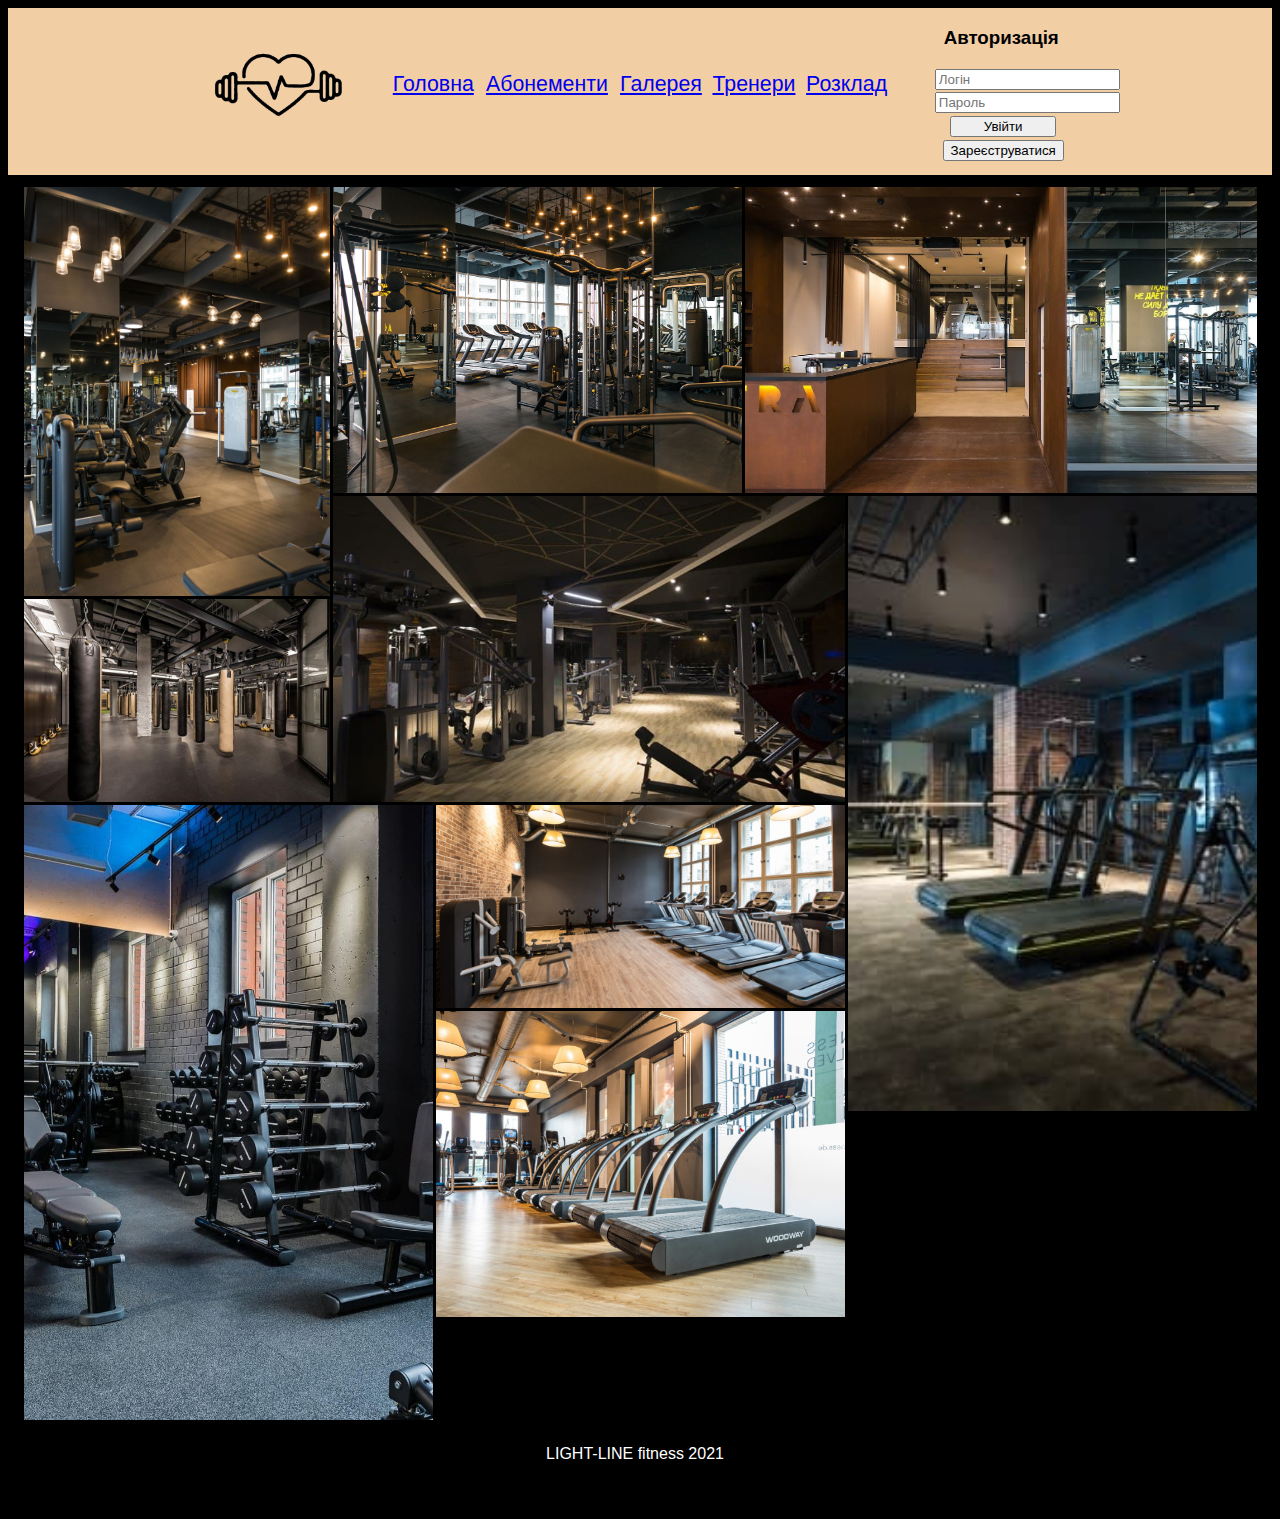
<file: gallery.html>
<!DOCTYPE html>
<html lang="en">
<head>
    <meta charset="UTF-8">
    <link rel="stylesheet" href="style.css">
    <title>LIGHT-LINE fitness</title>

    <script type='text/javascript' src='unitegallery/js/jquery-11.0.min.js'></script>
    <script type='text/javascript' src='unitegallery/js/unitegallery.min.js'></script>
    <link rel='stylesheet' href='unitegallery/css/unite-gallery.css' type='text/css' />
    <script type='text/javascript' src='unitegallery/themes/tiles/ug-theme-tiles.js'></script>

</head>
<body>
<div id="header">
    <img src="images/logo.png" class="logo">
    <table class="nav-table">
        <tr>
            <td><a href="index.html">Головна</a></td>
            <td><a href="subscriptions.html">Абонементи</a></td>
            <td><a href="gallery.html">Галерея</a></td>
            <td><a href="trainees.html">Тренери</a></td>
            <td><a href="JavaScript: alert('Дана сторінка знаходиться у стані розробки')">Розклад</a></td>
        </tr>
    </table>
    <form id="auth-form">
        <h3>Авторизація</h3>
        <input type="text" name="login" placeholder="Логін">
        <input type="password" name="password" placeholder="Пароль"><br>
        <input type="submit" value="Увійти" onclick="alert('Наразі функцію авторизації вимкнено')">
        <input type="submit" value="Зареєструватися" onclick="alert('Наразі функцію авторизації вимкнено')">
    </form>
</div>
<div id="gallery" style="display:none; margin: 1%;">
    <img alt="" src="images/gallery/img1.jpg"
         data-image="images/gallery/img1.jpg">
    <img alt="" src="images/gallery/img2.jpg"
         data-image="images/gallery/img2.jpg">
    <img alt="" src="images/gallery/img3.jpg"
         data-image="images/gallery/img3.jpg">
    <img alt="" src="images/gallery/img4.jpg"
         data-image="images/gallery/img4.jpg">
    <img alt="" src="images/gallery/img6.jpg"
         data-image="images/gallery/img6.jpg">
    <img alt="" src="images/gallery/img5.jpg"
         data-image="images/gallery/img5.jpg">
    <img alt="" src="images/gallery/img7.jpg"
         data-image="images/gallery/img7.jpg">
    <img alt="" src="images/gallery/img8.jpg"
         data-image="images/gallery/img8.jpg">
    <img alt="" src="images/gallery/img9.jpg"
         data-image="images/gallery/img9.jpg">
</div>

<script type="text/javascript">
    jQuery(document).ready(function(){
        jQuery("#gallery").unitegallery({
            tiles_type:"nested",
            tiles_nested_optimal_tile_width: 500
        });
    });
</script>

<div id="footer">
    LIGHT-LINE fitness 2021<br>
    <ul class="social-links">
        <li><a class="icon-twitter" href="https://twitter.com" title="..." target="_blank" rel="noopener"></a></li>
        <li><a class="icon-facebook" href="https://facebook.com" title="..." target="_blank" rel="noopener"></a></li>
        <li><a class="icon-instagram" href="https://instagram.com" title="..." target="_blank" rel="noopener"></a></li>
        <li><a class="icon-pinterest" href="https://pinterest.com" title="" target="_blank" rel="noopener"></a></li>
    </ul>
</div>
</body>
</html>
</file>
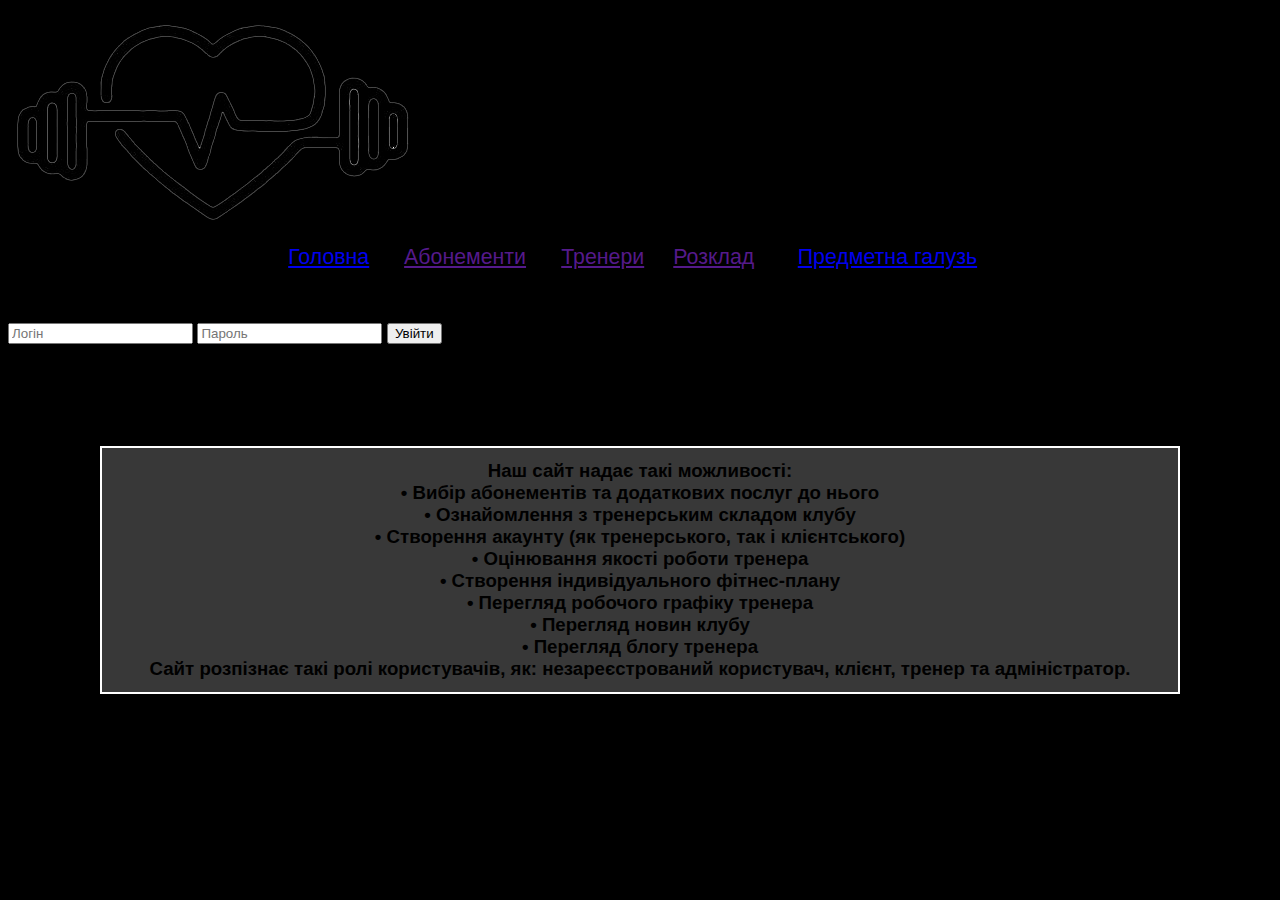
<file: subject_area.html>
<!DOCTYPE html>
<html>
	<head>
		<meta http-equiv="Content-Type" content="text/html; charset=utf-8">
		<title>LIGHT-LINE fitness</title>
		<link rel="stylesheet" href="style.css" type="text/css" />
	</head>
	<body>
		<header>
			<img src="images/logo.png" class="logo">
			<nav class="nav">
				<table class="nav-table">
					<tr>
						<td><a href="index.html">Головна</a></td>
						<td><a href="">Абонементи</a></td>
						<td><a href="">Тренери</a></td>
						<td><a href="">Розклад</a></td>
						<td><a href="subject_area.html">Предметна галузь</a></td>
					</tr>
				</table>
		 	</nav>
			<form method="post" class="auth-form">
				<div class="auth">
					<p>Авторизація</p>
					<input type="text" name="login" placeholder="Логін">
					<input type="password" name="password" placeholder="Пароль">
					<input type="submit" value="Увійти">
				</div>
			</form>
	 	</header>
		<main>
			<h1 class="main-text">LIGHT-LINE fitness</h1>
			<h3 class="schedule-text">Сайт фітнес-клубу.<br>
			<table class="schedule">
				<tr>
					<td>Наш сайт надає такі можливості:<br>
					•	Вибір абонементів та додаткових послуг до нього<br>
					•	Ознайомлення з тренерським складом клубу<br>
					•	Створення акаунту (як тренерського, так і клієнтського)<br>
					•	Оцінювання якості роботи тренера<br>
					•	Створення індивідуального фітнес-плану<br>
					•	Перегляд робочого графіку тренера<br>
					•	Перегляд новин клубу<br>
					•	Перегляд блогу тренера<br>
					Сайт розпізнає такі ролі користувачів, як: незареєстрований користувач, клієнт, тренер та адміністратор.
					</td>
				</tr>
			</table>
			</h3>
		</main>
	 	<footer>
	 		LIGHT-LINE fitness <span>&#169</span> 2021
	 	</footer>
	</body>
</html>
</file>
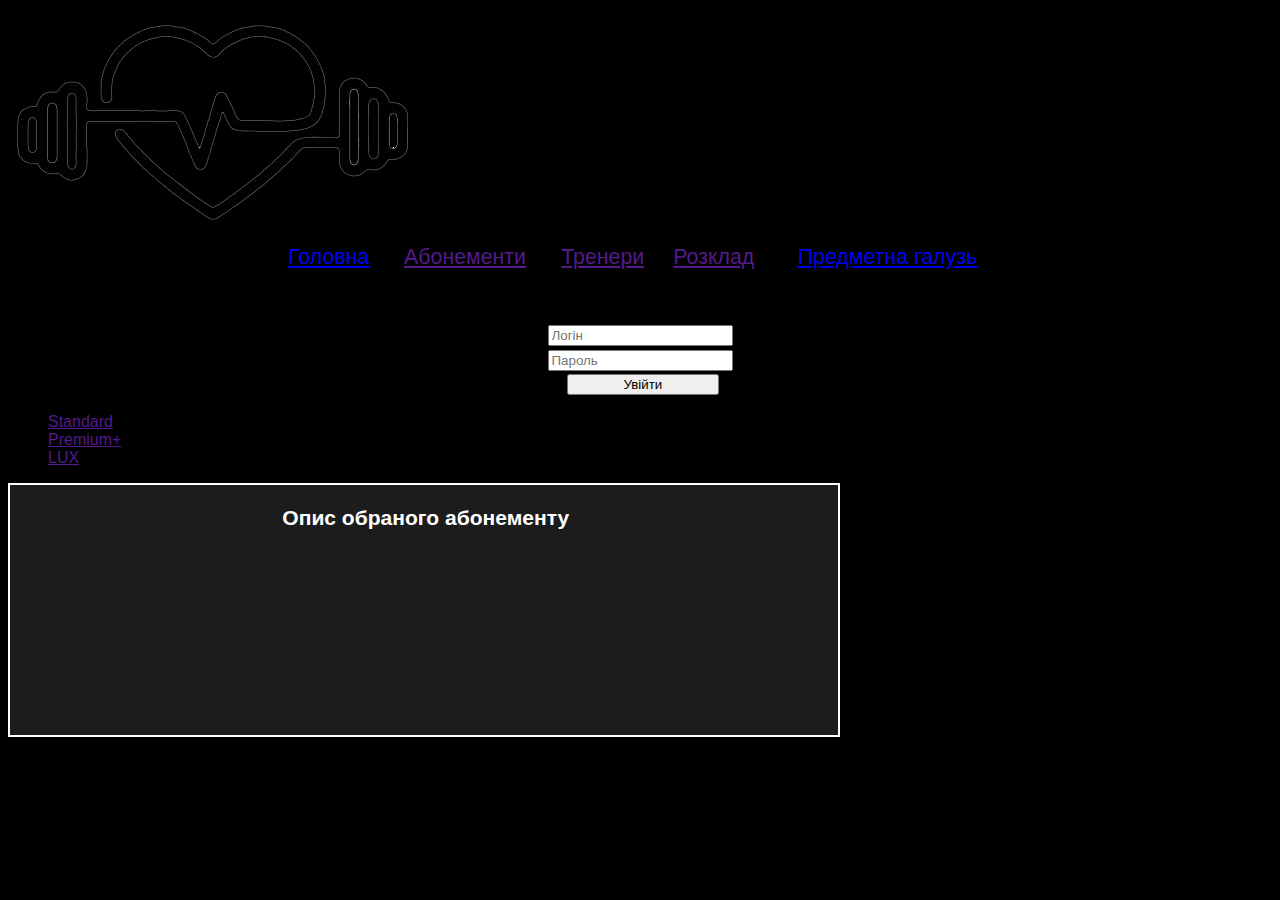
<file: subscriptions.html>
<!DOCTYPE html>
<html>
	<head>
		<meta http-equiv="Content-Type" content="text/html; charset=utf-8">
		<title>LIGHT-LINE fitness</title>
		<link rel="stylesheet" href="style.css" type="text/css" />
	</head>
	<body>
		<header>
			<img src="images/logo.png" class="logo">
			<nav class="nav">
				<table class="nav-table">
					<tr>
						<td><a href="index.html">Головна</a></td>
						<td><a href="">Абонементи</a></td>
						<td><a href="">Тренери</a></td>
						<td><a href="">Розклад</a></td>
						<td><a href="subject_area.html">Предметна галузь</a></td>
					</tr>
				</table>
		 	</nav>
			<form method="post" id="auth-form">
				<div class="auth">
					<p>Авторизація</p>
					<input type="text" name="login" placeholder="Логін">
					<input type="password" name="password" placeholder="Пароль">
					<input type="submit" value="Увійти">
				</div>
			</form>
	 	</header>
		<main>
			<div class="subs-list">
				<ul>
					<li><a href="">Standard</a></li>
					<li><a href="">Premium+</a></li>
					<li><a href="">LUX</a></li>
				</ul>
			</div>
			<div class="subs-description">
				<h3>Опис обраного абонементу</h3>
			</div>
		</main>
	 	<footer>
			<p>LIGHT-LINE fitness 2021</p>
	 	</footer>
	</body>
</html>
</file>
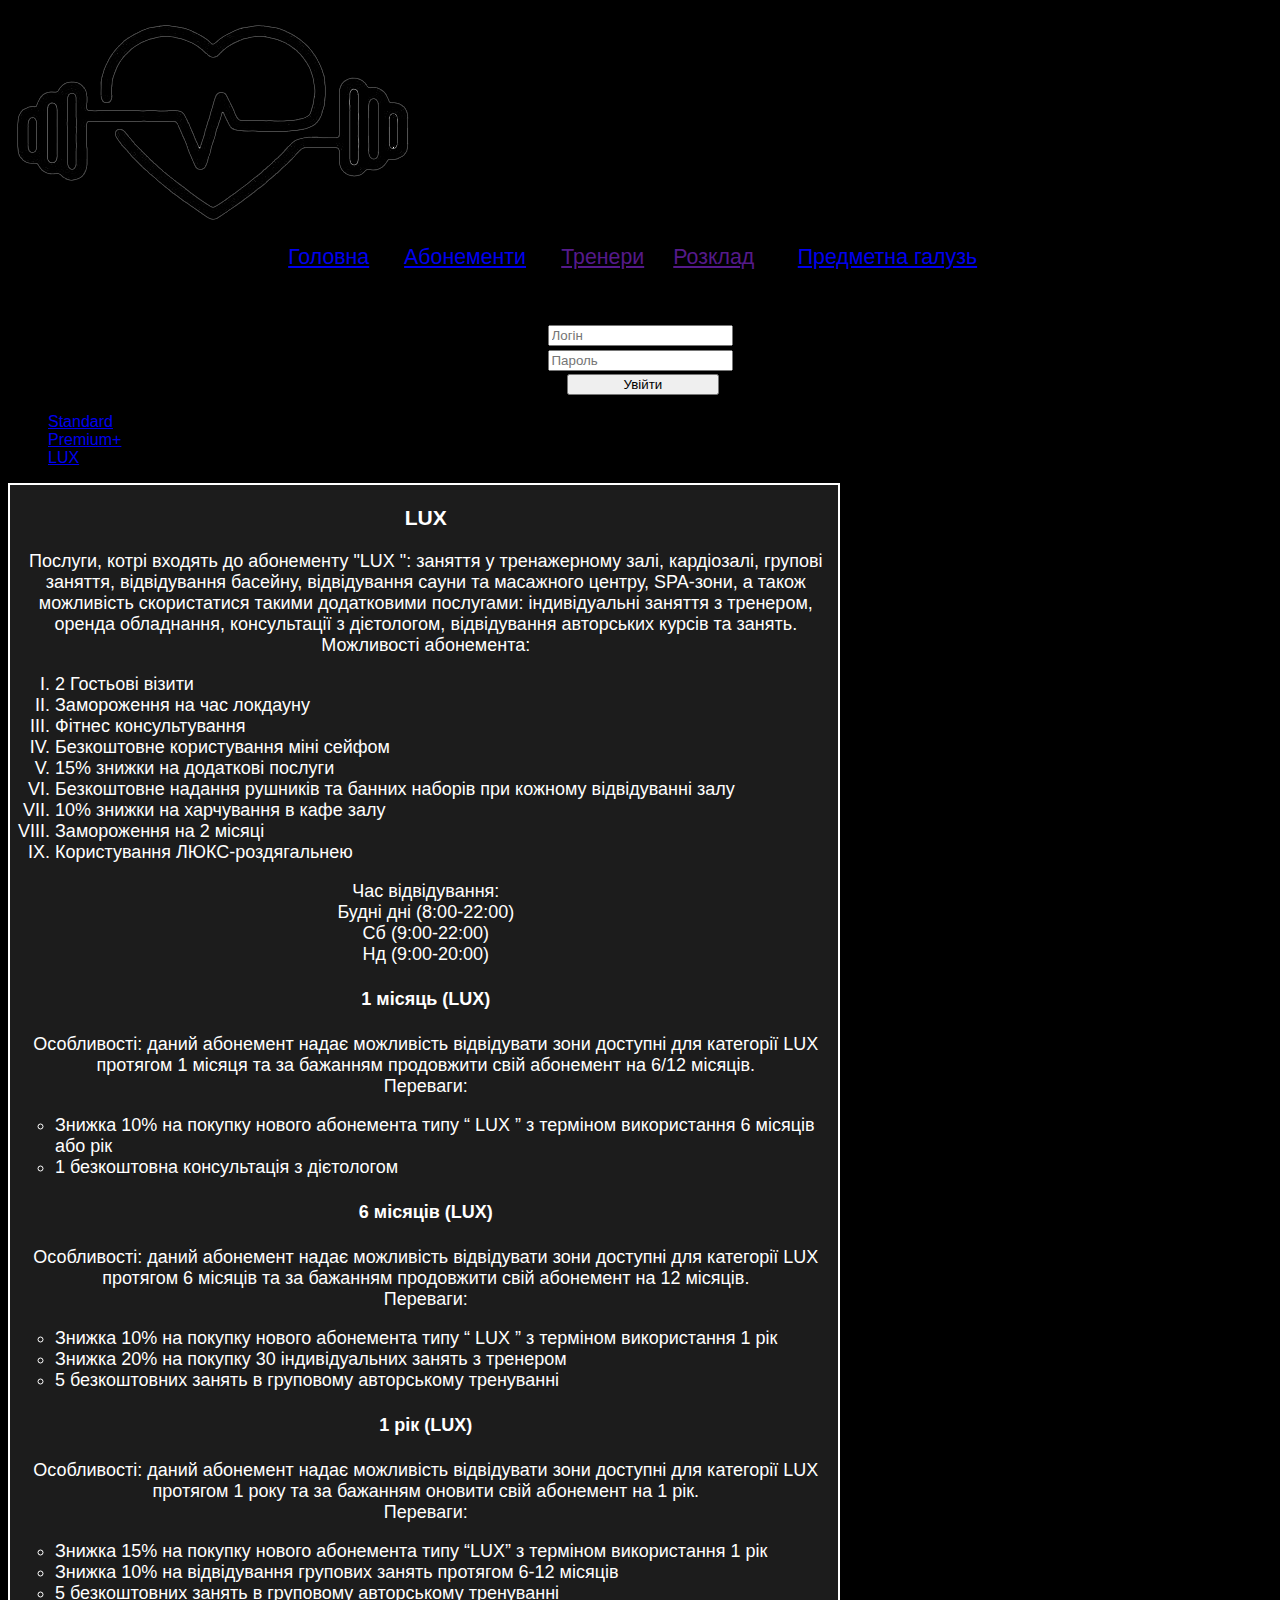
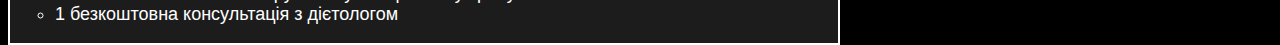
<file: subscriptions_lux.html>
<!DOCTYPE html>
<html>
<head>
    <meta http-equiv="Content-Type" content="text/html; charset=utf-8">
    <title>LIGHT-LINE fitness</title>
    <link rel="stylesheet" href="style.css" type="text/css" />
</head>
<body>
<header>
    <img src="images/logo.png" class="logo">
    <nav class="nav">
        <table class="nav-table">
            <tr>
                <td><a href="index.html">Головна</a></td>
                <td><a href="subscriptions.html">Абонементи</a></td>
                <td><a href="">Тренери</a></td>
                <td><a href="">Розклад</a></td>
                <td><a href="subject_area.html">Предметна галузь</a></td>
            </tr>
        </table>
    </nav>
    <form method="post" id="auth-form">
        <div class="auth">
            <p>Авторизація</p>
            <input type="text" name="login" placeholder="Логін">
            <input type="password" name="password" placeholder="Пароль">
            <input type="submit" value="Увійти">
        </div>
    </form>
</header>
<main>
    <div class="subs-list">
        <ul>
            <li><a href="subscriptions_standard.html">Standard</a></li>
            <li><a href="subscriptions_premium.html">Premium+</a></li>
            <li><a href="subscriptions_lux.html">LUX</a></li>
        </ul>
    </div>
    <div class="subs-description">
        <h3>LUX</h3>
        Послуги, котрі входять до абонементу "LUX ": заняття у тренажерному залі, кардіозалі, групові заняття, відвідування басейну, відвідування сауни та масажного центру, SPA-зони, а також можливість скористатися такими додатковими послугами: індивідуальні заняття з тренером, оренда обладнання, консультації з дієтологом, відвідування авторських курсів та занять.
        Можливості абонемента:<br>
        <ol>
            <li>2 Гостьові візити</li>
            <li>Замороження на час локдауну</li>
            <li>Фітнес консультування</li>
            <li>Безкоштовне користування міні сейфом</li>
            <li>15% знижки на додаткові послуги</li>
            <li>Безкоштовне надання рушників та банних наборів при кожному відвідуванні залу</li>
            <li>10% знижки на харчування в кафе залу</li>
            <li>Замороження на 2 місяці</li>
            <li>Користування ЛЮКС-роздягальнею</li>
        </ol>
        Час відвідування:<br>
        Будні дні (8:00-22:00)<br>
        Сб (9:00-22:00)<br>
        Нд (9:00-20:00)<br>
        <h4>1 місяць (LUX)</h4>
        Особливості: даний абонемент  надає можливість відвідувати зони доступні для категорії LUX протягом 1 місяця та за бажанням продовжити свій абонемент на  6/12 місяців.        <br>Переваги:
        <ul>
            <li>Знижка 10% на покупку нового абонемента типу “ LUX ” з терміном використання 6 місяців або рік</li>
            <li>1 безкоштовна консультація з дієтологом</li>
        </ul>
        <h4>6 місяців (LUX)</h4>
        Особливості: даний абонемент  надає можливість відвідувати зони доступні для категорії LUX протягом 6 місяців та за бажанням продовжити свій абонемент на  12 місяців.
        <br>Переваги:
        <ul>
            <li>Знижка 10% на покупку нового абонемента типу “ LUX ” з терміном використання  1 рік</li>
            <li>Знижка 20% на покупку  30  індивідуальних занять з тренером</li>
            <li>5 безкоштовних занять в груповому авторському тренуванні</li>
        </ul>
        <h4>1 рік (LUX)</h4>
        Особливості: даний абонемент  надає можливість відвідувати зони доступні для категорії LUX протягом 1 року та за бажанням оновити свій абонемент на 1 рік.
        <br>Переваги:
        <ul>
            <li>Знижка 15% на покупку нового абонемента типу “LUX” з терміном використання  1 рік</li>
            <li>Знижка 10% на відвідування групових занять протягом 6-12 місяців</li>
            <li>5 безкоштовних занять в груповому авторському тренуванні</li>
            <li>1 безкоштовна консультація з дієтологом</li>
        </ul>
    </div>
</main>
<footer>
    <p>LIGHT-LINE fitness 2021</p>
</footer>
</body>
</html>
</file>
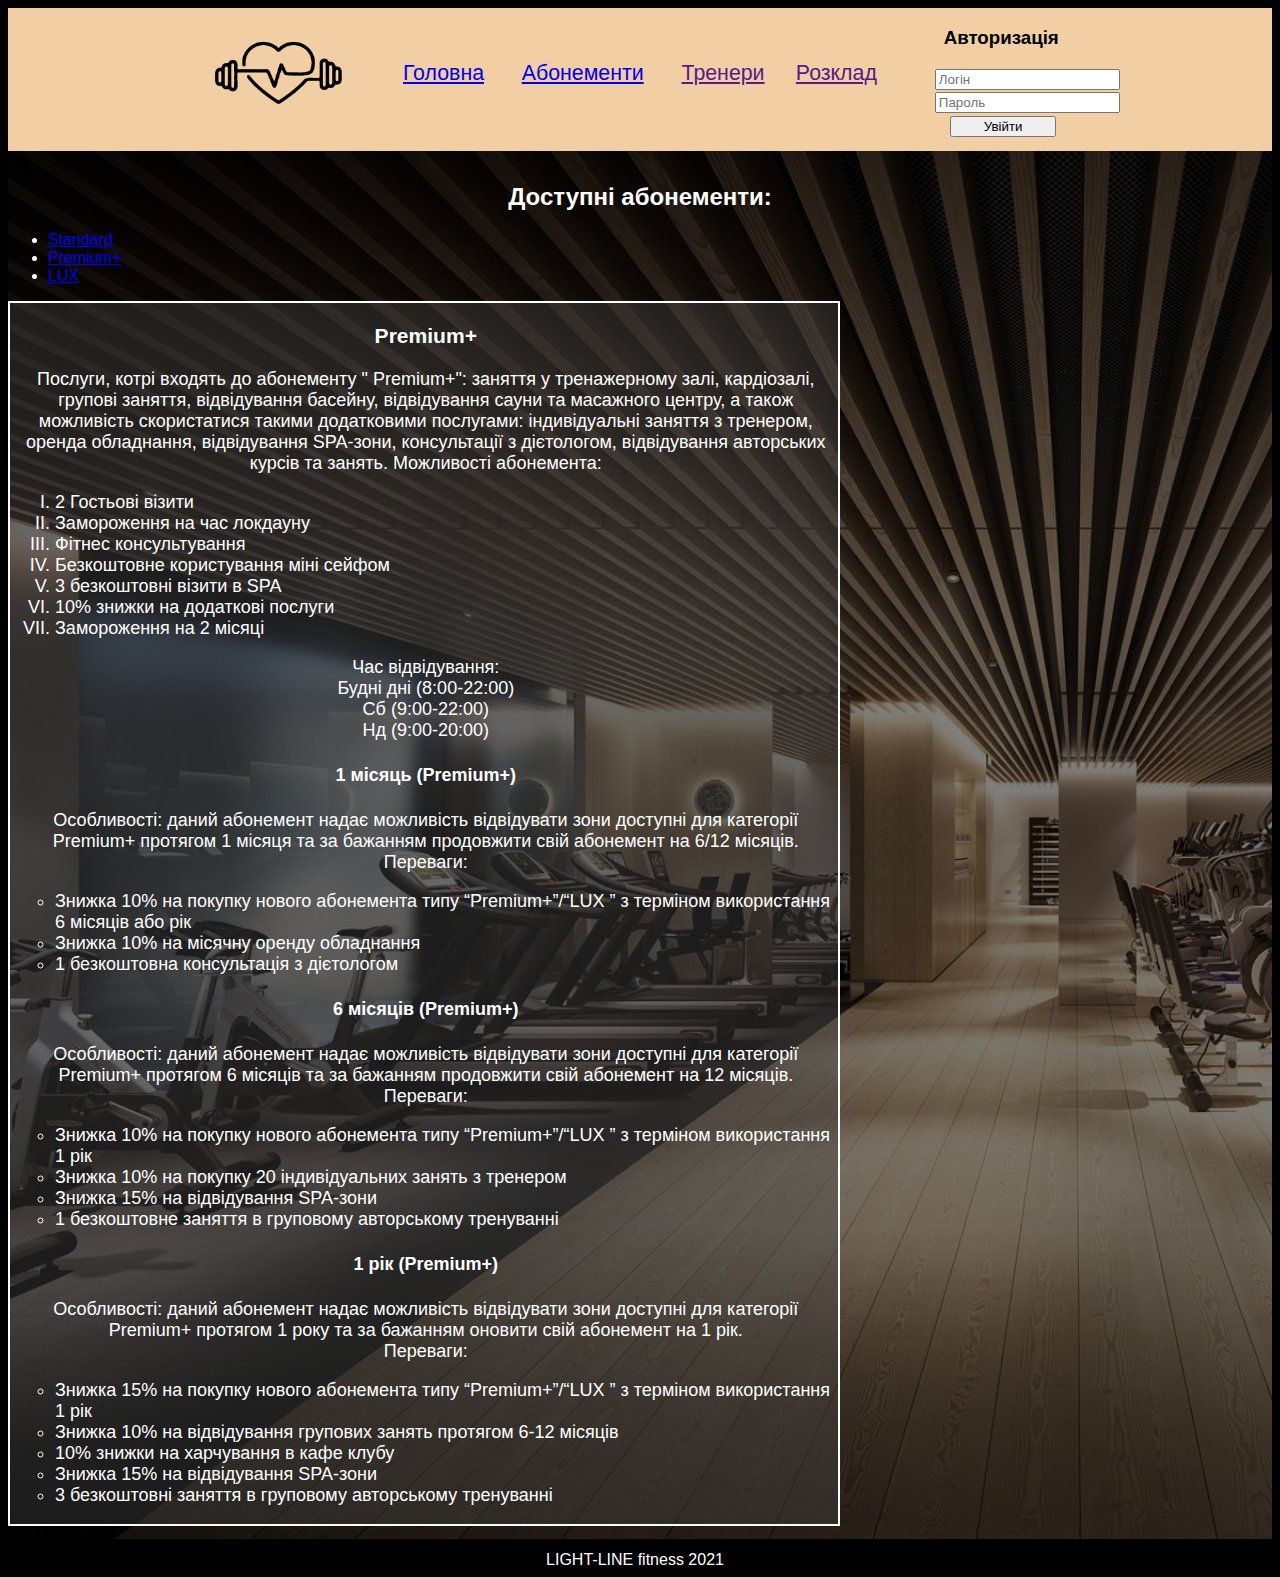
<file: subscriptions_premium.html>
<!DOCTYPE html>
<html lang="en">
<head>
    <meta charset="UTF-8">
    <link rel="stylesheet" href="style.css">
    <title>LIGHT-LINE fitness</title>
</head>
<body>
<div id="header">
    <img src="images/logo.png" class="logo">
    <table class="nav-table">
        <tr>
            <td><a href="index.html">Головна</a></td>
            <td><a href="subscriptions.html">Абонементи</a></td>
            <td><a href="">Тренери</a></td>
            <td><a href="">Розклад</a></td>
        </tr>
    </table>
    <form id="auth-form">
        <h3>Авторизація</h3>
        <input type="text" name="login" placeholder="Логін">
        <input type="password" name="password" placeholder="Пароль"><br>
        <input type="submit" value="Увійти">
    </form>
</div>
<div id="content">
    <div class="subs-list">
        <h2>Доступні абонементи:</h2>
        <ul>
            <li><a href="subscriptions_standard.html">Standard</a></li>
            <li><a href="subscriptions_premium.html">Premium+</a></li>
            <li><a href="subscriptions_lux.html">LUX</a></li>
        </ul>
    </div>
    <div class="subs-description">
        <h3>Premium+</h3>
        Послуги, котрі входять до абонементу " Premium+": заняття у тренажерному залі, кардіозалі, групові заняття, відвідування басейну, відвідування сауни та масажного центру, а також можливість скористатися такими додатковими послугами: індивідуальні заняття з тренером, оренда обладнання, відвідування SPA-зони, консультації з дієтологом, відвідування авторських курсів та занять.
        Можливості абонемента:
        <ol>
            <li>2 Гостьові візити</li>
            <li>Замороження на час локдауну</li>
            <li>Фітнес консультування</li>
            <li>Безкоштовне користування міні сейфом</li>
            <li>3 безкоштовні візити в SPA</li>
            <li>10% знижки на додаткові послуги</li>
            <li>Замороження на 2 місяці</li>
        </ol>
        Час відвідування:<br>
        Будні дні (8:00-22:00)<br>
        Сб (9:00-22:00)<br>
        Нд (9:00-20:00)<br>
        <h4>1 місяць (Premium+)</h4>
        Особливості: даний абонемент  надає можливість відвідувати зони доступні для категорії Premium+ протягом 1 місяця та за бажанням продовжити свій абонемент на  6/12 місяців.
        <br>Переваги:
        <ul>
            <li>Знижка 10% на покупку нового абонемента типу “Premium+”/“LUX ” з терміном використання 6 місяців або
                рік</li>
            <li>Знижка 10% на місячну оренду обладнання</li>
            <li>1 безкоштовна консультація з дієтологом</li>
        </ul>
        <h4>6 місяців (Premium+)</h4>
        Особливості: даний абонемент надає можливість відвідувати зони доступні для категорії Premium+ протягом 6 місяців та за бажанням продовжити свій абонемент на  12 місяців.
        <br>Переваги:
        <ul>
            <li>Знижка 10% на покупку нового абонемента типу “Premium+”/“LUX ” з терміном використання 1 рік</li>
            <li>Знижка 10% на покупку 20 індивідуальних занять з тренером</li>
            <li>Знижка 15% на відвідування SPA-зони</li>
            <li>1 безкоштовне заняття в груповому авторському тренуванні</li>
        </ul>
        <h4>1 рік (Premium+)</h4>
        Особливості: даний абонемент  надає можливість відвідувати зони доступні для категорії Premium+ протягом 1 року та за бажанням оновити свій абонемент на 1 рік.
        <br>Переваги:
        <ul>
            <li>Знижка 15% на покупку нового абонемента типу “Premium+”/“LUX ” з терміном використання 1 рік</li>
            <li>Знижка 10% на відвідування групових занять протягом 6-12 місяців</li>
            <li>10% знижки на харчування в кафе клубу</li>
            <li>Знижка 15% на відвідування SPA-зони</li>
            <li>3 безкоштовні заняття в груповому авторському тренуванні</li>
        </ul>
    </div>
</div>
<div id="footer">LIGHT-LINE fitness 2021</div>
</body>
</html>
</file>
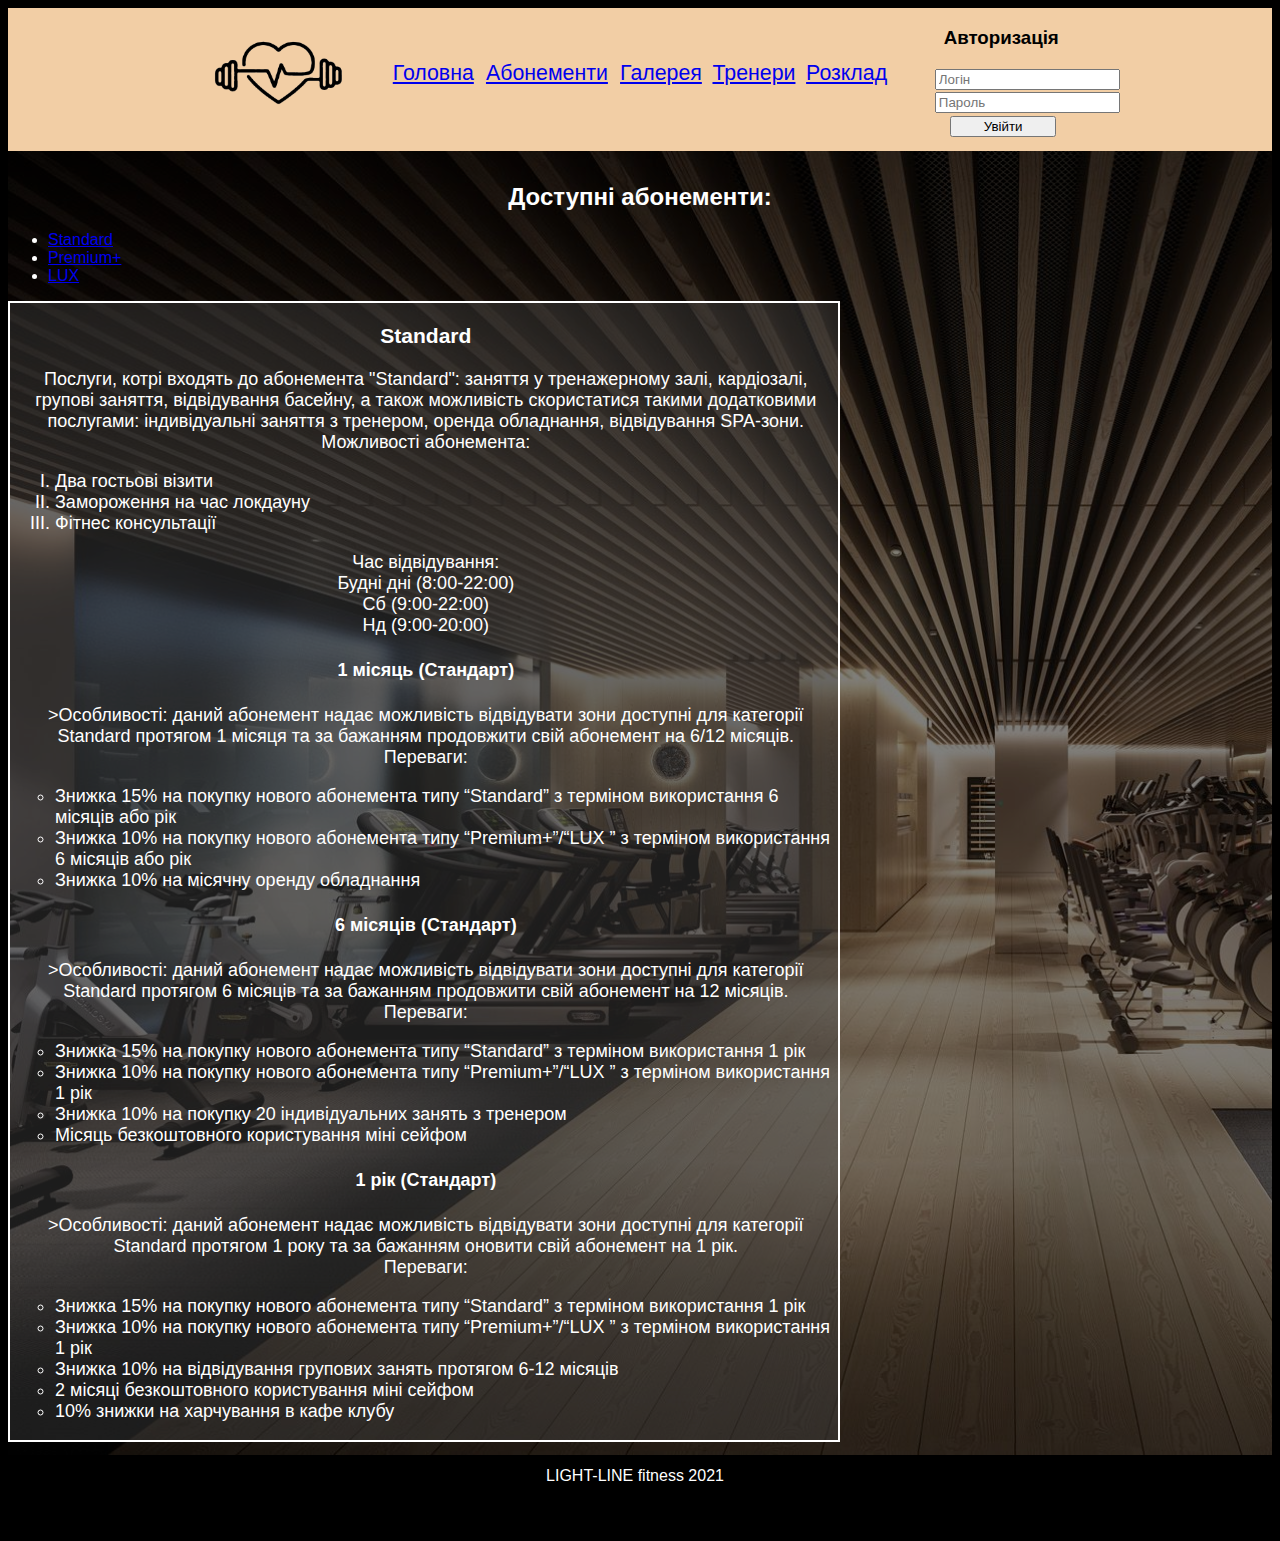
<file: subscriptions_standard.html>
<!DOCTYPE html>
<html lang="en">
<head>
    <meta charset="UTF-8">
    <link rel="stylesheet" href="style.css">
    <title>LIGHT-LINE fitness</title>
</head>
<body>
<div id="header">
    <img src="images/logo.png" class="logo">
    <table class="nav-table">
        <tr>
            <td><a href="index.html">Головна</a></td>
            <td><a href="subscriptions.html">Абонементи</a></td>
            <td><a href="gallery.html">Галерея</a></td>
            <td><a href="trainees.html">Тренери</a></td>
            <td><a href="JavaScript: alert('Дана сторінка знаходиться у стані розробки')">Розклад</a></td>
        </tr>
    </table>
    <form id="auth-form">
        <h3>Авторизація</h3>
        <input type="text" name="login" placeholder="Логін">
        <input type="password" name="password" placeholder="Пароль"><br>
        <input type="submit" value="Увійти" onclick="JavaScript: alert('Наразі Ви не зможете авторизуватися :(')">
    </form>
</div>
<div id="content">
    <div class="subs-list">
        <h2>Доступні абонементи:</h2>
        <ul>
            <li><a href="subscriptions_standard.html">Standard</a></li>
            <li><a href="subscriptions_premium.html">Premium+</a></li>
            <li><a href="subscriptions_lux.html">LUX</a></li>
        </ul>
    </div>
    <div class="subs-description">
        <h3>Standard</h3>
        Послуги, котрі входять до абонемента "Standard": заняття у тренажерному залі, кардіозалі, групові заняття, відвідування басейну, а також можливість скористатися такими додатковими послугами: індивідуальні заняття з тренером, оренда обладнання, відвідування SPA-зони.
        Можливості абонемента:<br>
        <ol>
            <li>Два гостьові візити</li>
            <li>Замороження на час локдауну</li>
            <li>Фітнес консультації</li>
        </ol>
        Час відвідування:<br>
        Будні дні (8:00-22:00)<br>
        Сб (9:00-22:00)<br>
        Нд (9:00-20:00)<br>
        <h4>1 місяць (Стандарт)</h4>
        >Особливості: даний абонемент надає можливість відвідувати зони доступні для категорії Standard протягом 1 місяця та за бажанням продовжити свій абонемент на 6/12 місяців.
        <br>Переваги:
        <ul>
            <li>Знижка 15% на покупку нового абонемента типу “Standard” з терміном використання 6 місяців або рік</li>
            <li>Знижка 10% на покупку нового абонемента типу “Premium+”/“LUX ” з терміном використання 6 місяців або рік</li>
            <li>Знижка 10% на місячну оренду обладнання</li>
        </ul>
        <h4>6 місяців (Стандарт)</h4>
        >Особливості: даний абонемент надає можливість відвідувати зони доступні для категорії Standard протягом 6 місяців та за бажанням продовжити свій абонемент на  12 місяців.
        <br>Переваги:
        <ul>
            <li>Знижка 15% на покупку нового абонемента типу “Standard” з терміном використання  1 рік</li>
            <li>Знижка 10% на покупку нового абонемента типу “Premium+”/“LUX ” з терміном використання  1 рік</li>
            <li>Знижка 10% на покупку 20 індивідуальних занять з тренером</li>
            <li>Місяць безкоштовного користування міні сейфом</li>
        </ul>
        <h4>1 рік (Стандарт)</h4>
        >Особливості: даний абонемент  надає можливість відвідувати зони доступні для категорії Standard протягом 1 року та за бажанням оновити свій абонемент на 1 рік.
        <br>Переваги:
        <ul>
            <li>Знижка 15% на покупку нового абонемента типу “Standard” з терміном використання  1 рік</li>
            <li>Знижка 10% на покупку нового абонемента типу “Premium+”/“LUX ” з терміном використання  1 рік</li>
            <li>Знижка 10% на відвідування групових занять протягом 6-12 місяців</li>
            <li>2 місяці безкоштовного користування міні сейфом</li>
            <li>10% знижки на харчування в кафе клубу</li>
        </ul>
    </div>
</div>
<div id="footer">
    LIGHT-LINE fitness 2021<br>
    <ul class="social-links">
        <li><a class="icon-twitter" href="https://twitter.com" title="..." target="_blank" rel="noopener"></a></li>
        <li><a class="icon-facebook" href="https://facebook.com" title="..." target="_blank" rel="noopener"></a></li>
        <li><a class="icon-instagram" href="https://instagram.com" title="..." target="_blank" rel="noopener"></a></li>
        <li><a class="icon-pinterest" href="https://pinterest.com" title="" target="_blank" rel="noopener"></a></li>
    </ul>
</div>
</body>
</html>
</file>
<file: style.css>
* {
    font-family: Arial;
}

body {
    background-color: black;
}

#header, #main-content, #description, #footer {
    width: 100%;
}

#header {
    background-color: #f2cea5;
    width: 70%;
    align-content: center;
    min-height: 20%;
    display: flex;
    padding-right: 15%;
    padding-left: 15%;
    padding-bottom: 1%;
}

#header .logo {
    width: 15%;
    height: 15%;
}

table.nav-table {
    text-align: center;
    width: 60%;
    font-size: 16pt;
    padding: 0 12px 0 12px;
}

.logo, .nav-table, #auth-form {
    margin: auto;
}

#auth-form {
    width: 15%;
    text-align: center;
}

#auth-form input{
    margin-top: 1%;
    margin-bottom: 1%;
}

#main-content {
    padding-top: 5%;
    padding-bottom: 5%;
}


#auth-form input[type='submit'] {
    min-width: 80%;
    margin-left: 3%;
    margin-top: 1%;
}

input#sign-up {
    margin-bottom: -2%;
}

#main-content, #content {
    min-height:700px;
    color: white;
    text-align: center;
    overflow: hidden;
    background: url(images/bg.png) rgba(0, 0, 0, 0.5);
    background-size:cover;
    background-blend-mode: multiply;
}

#content {
    padding-top: 1%;
    padding-bottom: 1%;
}

#main-content h1 {
    font-size: 64pt;
}

#main-content h2 {
    font-size: 24pt;
}

.schedule {
    background-color: rgba(70, 70, 70, 0.8);
    margin: auto;
    text-align: center;
    border: 2px solid white;
    border-collapse: collapse;
    font-size: 14pt;
}

.schedule th {
    background-color: rgba(242, 206, 165, 0.8);
    padding: 15px 0 15px 0;
}

.schedule td {
    padding: 12px 48px 12px 48px;
    border-bottom: 1px solid #ccc;
}

#description {
    background-color: black;
    min-height: 400px;
}

#description > .text {
    float: left;
    color: white;
    font-size: 24px;
    padding-top: 20px;
    padding-left: 10%;
}

#description > .photo {
    float: left;
    width: 30%;
    margin-top: 2%;
    margin-left: 10%;
}

#footer {
    box-sizing: border-box;
    text-align: center;
    margin: 0;
    padding-top: 1%;
    padding-right: 10px;
    color: white;
}

#menu a {
    display: block;
    color: white;
    font-weight: bold;
    font-size: 28px;
    text-align: center;
}

#menu {
    background-color: rgba(70, 70, 70, 0.8);
    text-align: left;
    border: 2px solid white;
    width: 30%;
    margin-left: 1%;
    margin-right: 1%;
    float: left;
    color: white;
}

#menu h2 {
    text-align: center;
    line-height: 2;
    font-size: 32px;
}

.subs-description {
    float: left;
    text-align: center;
    color: white;
    background-color: rgba(70, 70, 70, 0.4);
    border: 2px solid white;
    width: 65%;
    min-height: 250px;
    font-size: 18px;
    padding-left: 5px;
    padding-right: 1px;
}

.subs-description > ol, ul > li {
    text-align: left;
}

.subs-description > ol > li {
    list-style-type: upper-roman;
}

.subs-description > ul > li {
    list-style-type: circle;
}

.subs-description > .list {
    text-align: left;
    margin-left: 2%;
}

.social-links {
    display: flex;
    justify-content: center;
    list-style: none;
    margin-top: 1rem;
    margin-bottom: -5rem;
    padding-left: 0;
}
.social-links > li {
    margin-left: 0.25rem;
    margin-right: 0.25rem;
}
.social-links a {
    position: relative;
    background-color: rgba(255, 255, 255, 0);
    display: block;
    transition: background-color .3s ease-in-out;
    width: 2.5rem;
    height: 2.5rem;
    border-radius: .25rem;
}
.social-links a:hover {
    background-color: #ffffff;
}
.social-links a::before {
    content: "";
    position: absolute;
    width: 1.2rem;
    height: 1.2rem;
    left: .65rem;
    top: .65rem;
    background: transparent no-repeat center center;
    background-size: 100% 100%;
}
.social-links .icon-twitter::before {
    background-image: url("https://upload.wikimedia.org/wikipedia/ru/thumb/9/9f/Twitter_bird_logo_2012.svg/2522px-Twitter_bird_logo_2012.svg.png");
}
.social-links .icon-facebook::before {
    background-image: url("https://upload.wikimedia.org/wikipedia/commons/thumb/0/05/Facebook_Logo_%282019%29.png/1200px-Facebook_Logo_%282019%29.png");
}

.social-links .icon-instagram::before {
    background-image: url("https://cdn.worldvectorlogo.com/logos/instagram-2016-5.svg");
}

.social-links .icon-pinterest::before {
    background-image: url("https://upload.wikimedia.org/wikipedia/commons/0/08/Pinterest-logo.png");
}

.social-links .icon-ukr::before {
    background-image: url("https://cdn-icons-png.flaticon.com/512/197/197572.png");
}

.social-links .icon-eng::before {
    background-image: url("https://upload.wikimedia.org/wikipedia/commons/thumb/1/13/United-kingdom_flag_icon_round.svg/1024px-United-kingdom_flag_icon_round.svg.png");
}

.social-links .icon-rus::before {
    background-image: url("https://cdn.countryflags.com/thumbs/russia/flag-round-250.png");
}

#time-block {
    color: white;
    margin-bottom: 15px;
}

.clock24 {
    color: white;
}

#center-block {
    background-color: rgba(0, 0, 0, 0.6);
    min-height: 100vh;
    width: 60%;
    border: white 1px solid;
    margin-left: 20%;
}

#accordion > input {
    width: 300px;
    font-size: 20px;
    margin-top: 5px;
}

.additional-info {
    width: 500px;
    height: 50px;
}

.add-news {
  margin: auto;
  border: 2px solid white;
  width: 60%;
  border-radius: 25px;
}

.add-news textarea {
  width: 350px;
  height: 150px;
}


.add-news input {
  margin: 25px;
}

.news-container {
  margin: auto auto 50px auto;
  width: 60%;
  background-color: rgba(70, 70, 70, 0.8);
  padding: 35px;
  text-align: left;
  border: 2px solid white;
  border-collapse: collapse;
  font-size: 14pt;
}

form#searchNews {
    margin-bottom: 2%;
}

form#searchNews input[type="text"] {
    width: 60%;
}

form#searchNews input {
    min-height: 30px;
    font-size: 16px;
}
</file>
<file: unitegallery/css/unite-gallery.css>
.---------Protection--------{}

.ug-gallery-wrapper, 
.ug-gallery-wrapper *{
	transition: all !important;
	-o-transition: all !important;
	-webkit-transition: all;
	-moz-transition: all !important;
	-ms-transition: all !important;
	max-width:none;
}

.ug-gallery-wrapper{
	z-index:0;
} 

.ug-item-wrapper img{
	width:auto;
	max-width:none;
	margin:0px;
	padding:0px;
}

.ug-videoplayer-wrapper video{
	height:100%;
	width:100%;
	visibility: visible !important;
}


.---------General_Styles--------{}

.ug-rtl{
	direction:rtl;
}

.ug-gallery-wrapper{
	overflow:hidden;
	position:relative;
	font-family:Arial, Helvetica, sans-serif;
}

.ug-error-message{
	text-align:center;
	padding-top:30px;
	padding-bottom:30px;
	font-size:20px;
	color:#F30D0D;
}

.ug-error-message-wrapper{
	width:100%;
	height:100%;
	border:1px solid black;
}

.ug-gallery-wrapper .ug-canvas-pie{
	position:absolute;
	z-index:4;
}

.ug-gallery-wrapper .ug-progress-bar{
	position:absolute;
	overflow:hidden;
	z-index:4;
}

.ug-gallery-wrapper .ug-progress-bar-inner{
	xposition:absolute;
}

.ug-gallery-wrapper.ug-fullscreen{
	height: 100% !important;
	width: 100% !important;
	max-width:none !important;
	max-height:none !important;
}

.ug-gallery-wrapper.ug-fake-fullscreen{
	position: fixed !important;
	height: auto !important;
	width: auto !important;
	max-width:none !important;
	max-height:none !important;
	margin: 0px !important;
	padding: 0px !important;
	top: 0px !important;
	left: 0px !important;
	bottom: 0px !important;
	right: 0px !important;
	z-index: 999999 !important;
}

.ug-body-fullscreen{
	overflow: hidden !important;
	height: 100% !important;
	width: 100% !important;
	margin:0px !important;
	padding:0px !important;	
}

.ug-gallery-wrapper .ug-preloader-trans{
	display:block;
	height:35px;
	width:32px;
	height:32px;
	background-image:url('../images/loader_skype_trans.gif');
	background-repeat:no-repeat;
}


.--------------SLIDER------------------{}

.ug-gallery-wrapper .ug-slider-wrapper{
	position:absolute;
	overflow:hidden;
	z-index:1;
	background-color:#000000;
}


.ug-slider-wrapper .ug-slide-wrapper{
	position:absolute;
}

.ug-slide-wrapper.ug-slide-clickable{
	cursor:pointer;
}

.ug-slider-wrapper .ug-slider-inner{
	position:absolute;
	z-index:0;
}

.ug-slider-wrapper .ug-item-wrapper{
	position:absolute;
	overflow:hidden;
}

.ug-slider-wrapper,
.ug-item-wrapper img{
	
	-webkit-user-select: none;	/* make unselectable */         
	-moz-user-select: none; 
	-ms-user-select: none;	
	max-width:none !important;
	box-sizing:border-box;
}

.ug-slider-wrapper .ug-slider-preloader{
	position:absolute;
	z-index:1;
	border:2px solid #ffffff;
	border-radius:6px;
	background-color:#ffffff;
	background-position:center center;
	background-repeat:no-repeat;
}

.ug-slider-preloader.ug-loader1{
	width:30px;
	height:30px;
	background-image:url('../images/loader-white1.gif');
}

.ug-slider-preloader.ug-loader1.ug-loader-black{
	background-image:url('../images/loader-black1.gif');	
}
	
.ug-slider-preloader.ug-loader2{
	width:32px;
	height:32px;
	background-image:url('../images/loader-white2.gif');
}

.ug-slider-preloader.ug-loader2.ug-loader-black{
	background-image:url('../images/loader-black2.gif');	
}

.ug-slider-preloader.ug-loader3{
	width:38px;
	height:38px;
	background-image:url('../images/loader-white3.gif');
}

.ug-slider-preloader.ug-loader3.ug-loader-black{
	background-image:url('../images/loader-black3.gif');	
}

.ug-slider-preloader.ug-loader4{
	width:32px;
	height:32px;
	background-image:url('../images/loader-white4.gif');
	background-color:white;
}

.ug-slider-preloader.ug-loader4.ug-loader-black{
	background-image:url('../images/loader-black4.gif');	
}

.ug-slider-preloader.ug-loader5{
	width:60px;
	height:8px;
	background-image:url('../images/loader-white5.gif');
	background-color:white;
	border:none;
	border-radius:0px;
}

.ug-slider-preloader.ug-loader5.ug-loader-black{
	background-image:url('../images/loader-black5.gif');
	border:2px solid #000000;
}

.ug-slider-preloader.ug-loader6{
	width:32px;
	height:32px;
	background-image:url('../images/loader-white6.gif');
}

.ug-slider-preloader.ug-loader6.ug-loader-black{
	background-image:url('../images/loader-black6.gif');	
}

.ug-slider-preloader.ug-loader7{
	width:32px;
	height:10px;
	background-image:url('../images/loader-white7.gif');
	border-width:3px;
	border-radius:3px;
}

.ug-slider-preloader.ug-loader7.ug-loader-black{
	background-image:url('../images/loader-black7.gif');	
}

.ug-slider-preloader.ug-loader-black{
	border-color:#000000;
	background-color:#000000;
}

.ug-slider-preloader.ug-loader-nobg{
	background-color:transparent;
}

.ug-slider-wrapper .ug-button-videoplay{
	position:absolute;
	z-index:2;
	cursor:pointer;	
}

.ug-slider-wrapper .ug-button-videoplay.ug-type-square{	
	width:86px;
	height:66px;
	background-image:url('../images/play-button-square.png');
	background-position:0px -66px;
}

.ug-slider-wrapper .ug-button-videoplay.ug-type-square.ug-button-hover{
	background-position:0px 0px;
}


.ug-slider-wrapper .ug-button-videoplay.ug-type-round{	
	width:76px;
	height:76px;
	background-image:url('../images/play-button-round.png');
	opacity:0.9;
	filter: alpha(opacity = 90);
	transition: all 0.3s ease 0s !important;
}


.ug-slider-wrapper .ug-button-videoplay.ug-type-round.ug-button-hover{
	opacity:1;
	filter: alpha(opacity = 100);
	transition: all 0.3s ease 0s !important;
}


.--------------VIDEO_PLAYER------------------{}

.ug-gallery-wrapper .ug-videoplayer{
	position:absolute;
	z-index:100;	
	background-color:#000000;
	background-image:url('../images/loader-black1.gif');	
	background-repeat:no-repeat;
	background-position:center center;
	box-sizing:border-box;
	-moz-box-sizing:border-box;
}

.ug-videoplayer .ug-videoplayer-wrapper{
	width:100%;
	height:100%;
	background-color:#000000;
	background-image:url('../images/loader-black1.gif');	
	background-repeat:no-repeat;
	background-position:center center;
}


.ug-videoplayer .ug-videoplayer-button-close{
	position:absolute;
	height:64px;
	width:64px;
	background-image:url('../images/button-close.png');
	cursor:pointer;
	z-index:1000;
}


.ug-videoplayer .ug-videoplayer-button-close:hover{
	background-position: 0px -64px;
}

.--------------THUMBS_STRIP------------------{}


.ug-gallery-wrapper .ug-thumbs-strip,
.ug-gallery-wrapper .ug-thumbs-grid{
	position:absolute;
	overflow:hidden;
	
	-webkit-user-select: none;	/* make unselectable */         
	-moz-user-select: none; 
	-ms-user-select: none;
	
	xbackground-color:green;
	z-index:10;
}

.ug-thumbs-strip.ug-dragging{
	xcursor: -webkit-grab;
	xcursor: -moz-grab;
}

.ug-gallery-wrapper .ug-thumbs-strip-inner,
.ug-gallery-wrapper .ug-thumbs-grid-inner{
	position:absolute;
}

.ug-thumb-wrapper.ug-thumb-generated{
	position:absolute;
	overflow:hidden;
	
	-webkit-user-select: none;	/* make unselectable */         
	-moz-user-select: none; 
	-ms-user-select: none;
	
	box-sizing:border-box;
	-moz-box-sizing:border-box;
}


.ug-thumb-wrapper.ug-thumb-generated .ug-thumb-loader,
.ug-thumb-wrapper.ug-thumb-generated .ug-thumb-error{
	position:absolute;
	top:0px;
	left:0px;
	background-repeat:no-repeat;
	background-position:center center;
}

.ug-thumb-wrapper .ug-thumb-border-overlay{
	position:absolute;
	top:0px;
	left:0px;
	z-index:4;
	box-sizing:border-box;
	-moz-box-sizing:border-box;
	border-style:solid;
}

.ug-thumb-wrapper .ug-thumb-overlay{
	position:absolute;
	top:0px;
	left:0px;
	z-index:3;
}

.ug-thumb-wrapper.ug-thumb-generated .ug-thumb-loader-dark{
	background-image:url('../images/loader.gif');
}

.ug-thumb-wrapper.ug-thumb-generated .ug-thumb-loader-bright{
	background-image:url('../images/loader_bright.gif');
}

.ug-thumb-wrapper.ug-thumb-generated .ug-thumb-error{
	background-image:url('../images/not_loaded.png');
}

.ug-thumb-wrapper.ug-thumb-generated img{
	position:absolute;
	z-index:1;
	max-width:none !important;
}

.ug-thumb-wrapper.ug-thumb-generated img.ug-thumb-image-overlay{
	position:absolute;
	z-index:2;
	max-width:none !important;
}


/* bw desaturate effect lightweight */
img.ug-bw-effect{
	filter: grayscale(100%);
    filter: url("data:image/svg+xml;utf8,<svg xmlns=\'http://www.w3.org/2000/svg\'><filter id=\'grayscale\'><feColorMatrix type=\'matrix\' values=\'0.3333 0.3333 0.3333 0 0 0.3333 0.3333 0.3333 0 0 0.3333 0.3333 0.3333 0 0 0 0 0 1 0\'/></filter></svg>#grayscale"); /* Firefox 10+, Firefox on Android */	
	-moz-filter: grayscale(100%);
	-webkit-filter: grayscale(100%); 
}

/* blur effect desaturate effect lightweight */
img.ug-blur-effect{
	
	filter: blur(0.8px); 
	-webkit-filter: blur(0.8px);
	-moz-filter: blur(0.8px);
	-o-filter: blur(0.8px);
	-ms-filter: blur(0.8px);    
    filter: url("data:image/svg+xml;utf8,<svg xmlns=\'http://www.w3.org/2000/svg\'><filter id='blur'><feGaussianBlur stdDeviation=\'0.8\' /></filter></svg>#blur"); /* Firefox 10+, Firefox on Android */
	filter:progid:DXImageTransform.Microsoft.Blur(PixelRadius='0.8');
}

img.ug-sepia-effect{
	-webkit-filter: sepia(1);
	-webkit-filter: sepia(100%); -moz-filter: sepia(100%);
	-ms-filter: sepia(100%); -o-filter: sepia(100%);
	filter: url("data:image/svg+xml;utf8,<svg xmlns=\'http://www.w3.org/2000/svg\'><filter id=\'sepia\'><feColorMatrix values=\'0.14 0.45 0.05 0 0 0.12 0.39 0.04 0 0 0.08 0.28 0.03 0 0 0 0 0 1 0\' /></filter></svg>#sepia"); /* Firefox 10+, Firefox on Android */
	filter: sepia(100%);
	background-color: #5E2612;
	filter: alpha(opacity = 50);
	zoom:1;
}


.--------------BULLETS------------------{}


.ug-gallery-wrapper .ug-bullets{
	position: absolute;
	top:0px;
	left:0px;
	margin:0px;
	padding:0px;
}

.ug-gallery-wrapper .ug-bullets .ug-bullet{
	background-repeat:no-repeat;
	cursor:pointer;
	display:block;
	float:left;
	z-index:2;
}

.ug-gallery-wrapper .ug-bullets .ug-bullet:first-child{
	margin-left:0px;
}


.--------------TEXT_PANEL------------------{}

.ug-gallery-wrapper .ug-textpanel{
	position:absolute;
	overflow:hidden;
}

.ug-slider-wrapper .ug-textpanel{
	z-index:2;
}

.ug-gallery-wrapper .ug-textpanel-bg,
.ug-gallery-wrapper .ug-textpanel-title,
.ug-gallery-wrapper .ug-textpanel-description{
	display:block;
	position:absolute;
	margin:0px;
	padding:0px;
}


.ug-gallery-wrapper .ug-textpanel-bg{
	background-color:#000000;
	opacity:0.4;
	filter: alpha(opacity = 40);
	z-index:1;
}

.ug-textpanel-textwrapper{
	overflow:hidden;
}

.ug-gallery-wrapper .ug-textpanel-title{
	font-size:16px;
	font-weight:bold;
	color:white;
	text-align:left;
	z-index:2;	
}

.ug-gallery-wrapper .ug-textpanel-description{
	font-size:14px;
	color:white;
	text-align:left;
	z-index:3;
}


.--------------ZOOM_PANEL------------------{}

.ug-slider-wrapper .ug-zoompanel{
	position:absolute;
	top:200px;
	left:100px;
}

.ug-zoompanel .ug-zoompanel-button{
    background-repeat: no-repeat;
    cursor:pointer;
    display:block;
}


.--------------ZOOM_PANEL_BUTTONS------------------{}

.ug-gallery-wrapper .ug-arrow-left{
	position:absolute;	
	background-repeat:no-repeat;
	display:block;
	cursor:pointer;
}

.ug-gallery-wrapper .ug-arrow-right{
	position:absolute;
	background-repeat:no-repeat;
	cursor:pointer;
}


.--------------GRID_PANEL_AND_ARROWS------------------{}


.ug-gallery-wrapper .ug-grid-panel{
	position:absolute;
    background-color: #000000;
    xbackground-color: blue;

    z-index:2;
}


.ug-gallery-wrapper .ug-grid-panel .grid-arrow{
	position:absolute;
	background-repeat:no-repeat;
	cursor:pointer;
	z-index:11;
}

.ug-gallery-wrapper .ug-grid-panel .grid-arrow.ug-button-disabled{
	cursor:default;	
}


/* handle tip */
.ug-gallery-wrapper .ug-panel-handle-tip{
	position:absolute;
	z-index:13;
	cursor:pointer;
}

.ug-gallery-wrapper .ug-overlay-disabled{
	position:absolute;
	z-index:100;
	width:100%;
	height:100%;
	background-color:#000000;
	opacity: 0.3;
    filter: alpha(opacity=30);	
	background-image:url('../images/cover-grid.png');
}


.--------------STRIP_PANEL------------------{}

.ug-gallery-wrapper .ug-strip-panel{
	position:absolute;
	background-color:#000000;
	z-index:2;
}

.ug-strip-panel .ug-strip-arrow{
	position:absolute;	
	cursor:pointer;
}

.ug-strip-panel .ug-strip-arrow.ug-button-disabled{
	cursor:default;
}


.ug-strip-panel .ug-strip-arrow-tip{
	position:absolute;
}

.--------------TILES------------------{}

.ug-thumb-wrapper.ug-tile{
	display:block;
	position:absolute;
	box-sizing:border-box;
	-moz-box-sizing:border-box;
	overflow:hidden;
	padding:0px;
	margin:0px;
}

.ug-tile .ug-tile-cloneswrapper{
	position:absolute;
	width:0px;
	height:0px;
	top:0px;
	left:0px;
	overflow:hidden;
	opacity:0;
	filter: alpha(opacity = 90);
}


/* transit something */
/* transit fixed size items */
/* transit image overlay */

.ug-tiles-transit.ug-tiles-transition-active .ug-thumb-wrapper.ug-tile,
.ug-tiles-transit.ug-tiles-transition-active .ug-thumb-wrapper.ug-tile .ug-trans-enabled{
	transition: left 0.7s ease 0s, top 0.7s ease 0s, width 0.7s ease 0s, height 0.7s ease 0s !important;
}


.ug-thumb-wrapper.ug-tile.ug-tile-clickable{
	cursor: pointer;
}

.ug-thumb-wrapper.ug-tile .ug-image-container{
	position:absolute;
	overflow:hidden;
	z-index:1;
	top:0px;
	left:0px;
}

.ug-thumb-wrapper.ug-tile img.ug-thumb-image{

	-webkit-user-select: none;	/* make unselectable */         
	-moz-user-select: none; 
	-ms-user-select: none;	
	max-width:none !important;
	max-height:none !important;

	display:block;	
	border:none;
	padding:0px !important;
	margin:0px !important;
	
	width:auto;
	height:auto;
	position:absolute;
}


.ug-thumb-wrapper.ug-tile .ug-tile-image-overlay{
	position:absolute;
	overflow:hidden;
	z-index:2;
	top:0px;
	left:0px;
}

.ug-thumb-wrapper.ug-tile .ug-tile-image-overlay img{
	width:100%;
	max-width:none !important;	
}

.ug-tiletype-justified .ug-thumb-wrapper.ug-tile .ug-tile-image-overlay img{
	height:100%;
	max-width:none !important;	
}

.ug-thumb-wrapper.ug-tile .ug-tile-icon{
	position:absolute;
	width:38px;
	height:38px;
	background-repeat:no-repeat;
	background-position:0 0;
	xbackground-color:green;
	z-index:6;
	top:1px;
	left:1px;
	cursor:pointer;
}

.ug-thumb-wrapper.ug-tile .ug-tile-icon.ug-icon-link{
	background-image:url('../images/icon-link32.png');	
}

.ug-thumb-wrapper.ug-tile .ug-tile-icon.ug-icon-zoom{
	background-image:url('../images/icon-zoom32.png');	
}

.ug-thumb-wrapper.ug-tile .ug-tile-icon.ug-icon-play{
	background-image:url('../images/icon-play32.png');	
}

.ug-thumb-wrapper.ug-tile .ug-tile-icon:hover{
	background-position:0 -38px;
}


.ug-thumbs-grid .ug-tile-image-overlay img{
	width:auto;
	height:auto;
	position:absolute;
	max-width:none !important;
}

/* text panel on tiles*/

.ug-tile .ug-textpanel{
	z-index: 5;
	cursor:default;
}

.ug-tile.ug-tile-clickable .ug-textpanel{
	cursor:pointer;
}

.ug-tile .ug-textpanel-title{
	font-size:14px;
	font-weight:bold;
}

.--------------CAROUSEL------------------{}

.ug-gallery-wrapper .ug-carousel-wrapper{
	position:absolute;
	overflow:hidden;
}

.ug-gallery-wrapper .ug-carousel-inner{
	position:absolute;
}


.------------------LIGHTBOX---------------------{}

.ug-gallery-wrapper.ug-lightbox{
	display: none;
	position: fixed;
    border: none;
    padding:0px;
    margin:0px;
    outline: invert none medium;
    overflow: hidden;
    top: 0;
    left: 0;
	width: 100%;
    height: 100%;
	max-width:none !important;
	max-height:none !important;
    z-index: 999999;
}

.ug-lightbox .ug-lightbox-top-panel{
	position:absolute;
	z-index:2;
}

.ug-lightbox .ug-lightbox-top-panel-overlay{
	width:100%;
	height:100%;
	position:absolute;
	background-color:#000000;
	opacity:0.4;
	filter: alpha(opacity=40);
}


.ug-lightbox .ug-lightbox-overlay{
	z-index:1;
	width:100%;
	height:100%;
    background-color:#000000;
    opacity:1;
}

.ug-lightbox .ug-slider-wrapper{
	z-index:1;
	xbackground-color:green;
	background-color:transparent !important;
}

.ug-lightbox .ug-textpanel{
	z-index: 2;
}


.ug-lightbox .ug-lightbox-arrow-left,
.ug-lightbox .ug-lightbox-arrow-right{
	position:absolute;
	width:50px;
	height:55px;
	background-repeat:no-repeat;
	background-image:url('../images/lightbox-arrow-left.png');
	background-position:0px 0px;
	z-index:3;
	cursor:pointer;
}

.ug-lightbox .ug-lightbox-arrow-right{
	background-image:url('../images/lightbox-arrow-right.png');
}

.ug-lightbox .ug-lightbox-button-close{
	position:absolute;
	width:36px;
	height:36px;
	background-repeat:no-repeat;
	background-image:url('../images/lightbox-icon-close.png');
	background-position:0px 0px;
	z-index:4;
	cursor:pointer;
}


.ug-lightbox-compact .ug-lightbox-button-close{
	width:45px;
	height:41px;
	background-image:url('../images/lightbox-icon-close-compact2.png');
}


.ug-lightbox .ug-lightbox-arrow-left.ug-arrow-hover,
.ug-lightbox .ug-lightbox-arrow-right.ug-arrow-hover{
	background-position:0px -55px;	
}

.ug-lightbox .ug-lightbox-button-close.ug-button-hover{
	background-position:0px -35px;
}

.ug-lightbox-compact .ug-lightbox-button-close.ug-button-hover{
	background-position:0px -40px;
}

.ug-lightbox .ug-lightbox-numbers{
	position:absolute;
	color:#e5e5e5;
	font-size:12px;
	top:14px;
	left:8px;
	z-index:3;
}

.ug-lightbox-compact .ug-lightbox-numbers{
	font-size: 14px;
	padding-right:5px;
	padding-top:7px;
}

.ug-lightbox .ug-textpanel-title,
.ug-lightbox .ug-textpanel-description{
	font-size: 14px;
	font-weight: normal;
	color: #e5e5e5;
}

.ug-lightbox-compact .ug-textpanel-title,
.ug-lightbox-compact .ug-textpanel-description{
	color:#F3F3F3;
	font-size: 16px;
}

.------------------LOADMORE_BUTTON---------------------{}

.ug-loadmore-wrapper{
	margin-top:20px;
	text-align:center;	
}

.ug-loadmore-wrapper .ug-loadmore-button{
	display:inline-block;
	padding:5px;
	border:1px solid #939393;
	text-decoration:none;
	color: #4F4F4F;
}

.ug-loadmore-wrapper .ug-loadmore-error{
	color:red;
}

.ug-loadmore-wrapper .ug-loadmore-button:hover{
	background-color:#F0F0F0;	
	color:#515151;
}

.ug-loadmore-wrapper .ug-loadmore-loader{
	color: #515151;
}



.------------------CATEGORY_TABS---------------------{}

	.ug-tabs-wrapper{
		margin-top:0px;
		margin-bottom:20px;
		text-align:center;
	}

	.ug-tabs-wrapper a.ug-tab{
	    display: inline-block;
		cursor:pointer;
		text-decoration:none;
		color:#ffffff;
		padding-left:8px;
		padding-right:8px;
		padding-top:6px;
		padding-bottom:6px;
		margin-left:5px;
		background-color:#333333;
		border-radius:3px;
		font-size:12px;
		font-weight:normal;
		
		border: 1px solid #969696;
	}
	
	.ug-tabs-wrapper a.ug-tab:hover{
		background-color: #707070 !important;
	}

	.ug-tabs-wrapper a.ug-tab.ug-tab-selected,
	.ug-tabs-wrapper a.ug-tab.ug-tab-selected:hover{
		background-color: #2077A2 !important;
		cursor:default !important;
	}

	.ug-tabs-wrapper a.ug-tab:first-child{
		margin-left:0px !important;
	}


.------------------DEFAULT_SKIN---------------------{}

/* --- arrows -- */

.ug-arrow-left.ug-skin-default,
.ug-arrow-right.ug-skin-default{
	width:15px;
	height:30px;
	background-image:url('../skins/default/slider_arrow_left.png');
	background-position:0px 0px;
}

.ug-arrow-right.ug-skin-default{
	background-image:url('../skins/default/slider_arrow_right.png');
}

.ug-arrow-left.ug-skin-default.ug-arrow-hover,
.ug-arrow-right.ug-skin-default.ug-arrow-hover{
	background-position:0px -30px;
}

.ug-arrow-left.ug-skin-default.ug-arrow-disabled,
.ug-arrow-right.ug-skin-default.ug-arrow-disabled{
	background-position:0px -60px;
}

/* --- bullets -- */

.ug-bullets.ug-skin-default .ug-bullet{
	width:15px;
	height:15px;
	background-image:url('../skins/default/slider_bullets.png');
	background-position:top left;
	margin-left:5px;
}

.ug-bullets.ug-skin-default .ug-bullet.ug-bullet-active{
	background-position:bottom left;
}

.ug-bullets.ug-skin-default.ug-bullets-gray .ug-bullet{ 
	background-image:url('../skins/default/tile_bullets_gray.png');
}

.ug-bullets.ug-skin-default.ug-bullets-blue .ug-bullet{ 
	background-image:url('../skins/default/tile_bullets_blue.png');
}

.ug-bullets.ug-skin-default.ug-bullets-brown .ug-bullet{ 
	background-image:url('../skins/default/tile_bullets_brown.png');
}

.ug-bullets.ug-skin-default.ug-bullets-green .ug-bullet{ 
	background-image:url('../skins/default/tile_bullets_green.png');
}

.ug-bullets.ug-skin-default.ug-bullets-red .ug-bullet{ 
	background-image:url('../skins/default/tile_bullets_red.png');
}

.ug-button-tile-navigation{
	width:36px;
	height:36px;
	background-position:top left;
	cursor:pointer;
	float:left;
}

.ug-button-tile-navigation.ug-button-tile-left{
	background-image:url('../skins/default/tile_button_left.png');
}

.ug-button-tile-navigation.ug-button-tile-right{
	background-image:url('../skins/default/tile_button_right.png');
}

.ug-button-tile-navigation:hover{
	background-position:bottom left;
}

.ug-button-tile-navigation.ug-button-disabled{
	opacity:0.6;
}

.ug-button-tile-navigation.ug-button-disabled:hover{
	background-position:top left;	
}

.ug-button-tile-navigation.ug-button-tile-play{
	background-image:url('../skins/default/tile_button_play_pause.png');
	width:35px;
} 

.ug-button-tile-navigation.ug-button-tile-play.ug-pause-icon{
	background-position:bottom left;
} 

.ug-button-tile-navigation.ug-button-tile-play:hover{
	background-position:top left;
} 

.ug-button-tile-navigation.ug-button-tile-play.ug-pause-icon:hover{
	background-position:bottom left;
} 


/* --- play button -- */

.ug-button-play.ug-skin-default{
	position:absolute;
	background-image:url('../skins/default/button_playpause.png');
    width:14px;
    height:17px;
    cursor:pointer;
	background-position:0px 0px;
}

.ug-button-play.ug-skin-default.ug-button-hover{
	background-position:0px -17px;	
}

.ug-button-play.ug-skin-default.ug-stop-mode{
	background-position:0px -34px;
}

.ug-button-play.ug-skin-default.ug-stop-mode.ug-button-hover{
	background-position:0px -51px;
}

/* --- fullscreen button -- */

.ug-button-fullscreen.ug-skin-default{
	position:absolute;
	background-image:url('../skins/default/button_fullscreen.png');
    width:16px;
    height:16px;
    cursor:pointer;
	background-position:0px 0px;
}

.ug-button-fullscreen.ug-skin-default.ug-button-hover{
	background-position:0px -16px;	
}

.ug-button-fullscreen.ug-skin-default.ug-fullscreenmode{
	background-position:0px -32px;
}

.ug-button-fullscreen.ug-skin-default.ug-fullscreenmode.ug-button-hover{
	background-position:0px -48px;
}


/* --- zoom panel --- */

.ug-zoompanel.ug-skin-default .ug-zoompanel-button{
    background-repeat: no-repeat;
    cursor:pointer;
    height: 23px;
    width: 23px;
    margin-top:5px;
    background-position: 0px 0px;	
}

.ug-zoompanel.ug-skin-default .ug-zoompanel-plus{
	margin-top:0px;
}

.ug-zoompanel.ug-skin-default .ug-zoompanel-plus{
	background-image:url('../skins/default/icon_zoom_plus.png');
}

.ug-zoompanel.ug-skin-default .ug-zoompanel-minus{
	background-image:url('../skins/default/icon_zoom_minus.png');
}

.ug-zoompanel.ug-skin-default .ug-zoompanel-return{
	background-image:url('../skins/default/icon_zoom_back.png');
}

.ug-zoompanel.ug-skin-default .ug-zoompanel-button.ug-button-hover{
    background-position: 0px -23px;
}

.ug-zoompanel.ug-skin-default .ug-zoompanel-button-disabled,
.ug-zoompanel.ug-skin-default .ug-zoompanel-button.ug-button-hover.ug-zoompanel-button-disabled{
    background-position: 0px -46px;
    cursor:default;
}


/* --- Grid Panel Arrows -- */

/*--- down arrow ---*/

.ug-gallery-wrapper .ug-grid-panel .grid-arrow-down.ug-skin-default{
	width:30px;
	height:15px;
	background-position:0px 0px;	
	background-image:url('../skins/default/arrow_grid_down.png');
}

.ug-gallery-wrapper .ug-grid-panel .grid-arrow-down.ug-skin-default.ug-button-hover{
	background-position:0px -15px;
}

.ug-gallery-wrapper .ug-grid-panel .grid-arrow-down.ug-skin-default.ug-button-hover.ug-button-disabled,
.ug-gallery-wrapper .ug-grid-panel .grid-arrow-down.ug-skin-default.ug-button-disabled{
	background-position:0px -30px;
}


/*--- up arrow ---*/

.ug-gallery-wrapper .ug-grid-panel .grid-arrow-up.ug-skin-default{
	width:30px;
	height:15px;
	background-position:0px 0px;	
	background-image:url('../skins/default/arrow_grid_up.png');
}

.ug-gallery-wrapper .ug-grid-panel .grid-arrow-up.ug-skin-default.ug-button-hover{
	background-position:0px -15px;	
}

.ug-gallery-wrapper .ug-grid-panel .grid-arrow-up.ug-skin-default.ug-button-hover.ug-button-disabled,
.ug-gallery-wrapper .ug-grid-panel .grid-arrow-up.ug-skin-default.ug-button-disabled{
	background-position:0px -30px;
}

/*--- left arrow ---*/

.ug-gallery-wrapper .ug-grid-panel .grid-arrow-left.ug-skin-default{
	width:40px;
	height:40px;
	background-position:0px -40px;
	background-image:url('../skins/default/grid_arrow_left.png');
}

.ug-gallery-wrapper .ug-grid-panel .grid-arrow-left.ug-skin-default.ug-button-hover{
	background-position:0px -0px;
}

.ug-gallery-wrapper .ug-grid-panel .grid-arrow-left.ug-skin-default.ug-button-hover.ug-button-disabled,
.ug-gallery-wrapper .ug-grid-panel .grid-arrow-left.ug-skin-default.ug-button-disabled{
	background-position:0px -80px;
}

/*--- right arrow ---*/

.ug-gallery-wrapper .ug-grid-panel .grid-arrow-right.ug-skin-default{
	width:40px;
	height:40px;
	background-position:0px -40px;	
	background-image:url('../skins/default/grid_arrow_right.png');
}

.ug-gallery-wrapper .ug-grid-panel .grid-arrow-right.ug-skin-default.ug-button-hover{
	background-position:0px -0px;
}

.ug-gallery-wrapper .ug-grid-panel .grid-arrow-right.ug-skin-default.ug-button-hover.ug-button-disabled,
.ug-gallery-wrapper .ug-grid-panel .grid-arrow-right.ug-skin-default.ug-button-disabled{
	background-position:0px -80px;
}

/*--- left arrow - horizontal panel type ---*/

.ug-gallery-wrapper .ug-grid-panel .grid-arrow-left-hortype.ug-skin-default{
	width:15px;
	height:30px;
	background-image:url('../skins/default/slider_arrow_left.png');
	background-position:0px 0px;
}

.ug-gallery-wrapper .ug-grid-panel .grid-arrow-left-hortype.ug-skin-default.ug-button-hover{
	background-position:0px -30px;
}

.ug-gallery-wrapper .ug-grid-panel .grid-arrow-left-hortype.ug-skin-default.ug-button-hover.ug-button-disabled,
.ug-gallery-wrapper .ug-grid-panel .grid-arrow-left-hortype.ug-skin-default.ug-button-disabled{
	background-position:0px -60px;
}


/*--- right arrow - horizontal panel type ---*/

.ug-gallery-wrapper .ug-grid-panel .grid-arrow-right-hortype.ug-skin-default{
	width:15px;
	height:30px;
	background-image:url('../skins/default/slider_arrow_right.png');
	background-position:0px 0px;
}

.ug-gallery-wrapper .ug-grid-panel .grid-arrow-right-hortype.ug-skin-default.ug-button-hover{
	background-position:0px -30px;
}

.ug-gallery-wrapper .ug-grid-panel .grid-arrow-right-hortype.ug-skin-default.ug-button-hover.ug-button-disabled,
.ug-gallery-wrapper .ug-grid-panel .grid-arrow-right-hortype.ug-skin-default.ug-button-disabled{
	background-position:0px -60px;
}


/* --- Strip Panel Arrows -- */

/* left and right arrows */

.ug-strip-panel .ug-strip-arrow-left.ug-skin-default,
.ug-strip-panel .ug-strip-arrow-right.ug-skin-default{
	width:25px;
	height:50px;
}

.ug-strip-panel .ug-strip-arrow-left.ug-skin-default .ug-strip-arrow-tip,
.ug-strip-panel .ug-strip-arrow-right.ug-skin-default .ug-strip-arrow-tip{
	background-position:0px 0px;
	background-repeat:no-repeat;
	width:4px;
	height:7px;
}

.ug-strip-panel .ug-strip-arrow-left.ug-skin-default .ug-strip-arrow-tip{
	background-image:url('../skins/default/arrows_strip_left.png');
}

.ug-strip-panel .ug-strip-arrow-right.ug-skin-default .ug-strip-arrow-tip{
	background-image:url('../skins/default/arrows_strip_right.png');	
}

.ug-strip-panel .ug-strip-arrow-left.ug-skin-default.ug-button-hover .ug-strip-arrow-tip,
.ug-strip-panel .ug-strip-arrow-right.ug-skin-default.ug-button-hover .ug-strip-arrow-tip{
	background-position:0px -7px;
}


/* up and down arrows */

.ug-strip-panel .ug-strip-arrow-up.ug-skin-default,
.ug-strip-panel .ug-strip-arrow-down.ug-skin-default{
	height:25px;
	width:50px;
}

.ug-strip-panel .ug-strip-arrow-up.ug-skin-default .ug-strip-arrow-tip,
.ug-strip-panel .ug-strip-arrow-down.ug-skin-default .ug-strip-arrow-tip{
	background-position:0px 0px;
	background-repeat:no-repeat;
	width:7px;
	height:4px;
}

.ug-strip-panel .ug-strip-arrow-up.ug-skin-default .ug-strip-arrow-tip{
	background-image:url('../skins/default/arrows_strip_up.png');
}

.ug-strip-panel .ug-strip-arrow-down.ug-skin-default .ug-strip-arrow-tip{
	background-image:url('../skins/default/arrows_strip_down.png');	
}

.ug-strip-panel .ug-strip-arrow-up.ug-skin-default.ug-button-hover .ug-strip-arrow-tip,
.ug-strip-panel .ug-strip-arrow-down.ug-skin-default.ug-button-hover .ug-strip-arrow-tip{
	background-position:-7px 0px;
}

.ug-strip-panel .ug-strip-arrow.ug-skin-default.ug-button-disabled .ug-strip-arrow-tip{
	background-position:0px 0px;
	opacity:0.5;
	filter: alpha(opacity = 50);
}


/* --- Panel Handle Tip -- */

/* left and right handle */
.ug-gallery-wrapper .ug-handle-tip-left.ug-skin-default,
.ug-gallery-wrapper .ug-handle-tip-right.ug-skin-default{
	width:22px;
	height:36px;
	background-image:url('../skins/default/grid_handle_black_left.png');
	background-repeat:no-repeat;
	background-position:0px -36px;
}

.ug-gallery-wrapper .ug-handle-tip-right.ug-skin-default{
	background-image:url('../skins/default/grid_handle_black_right.png');
	background-position:0px -36px;
}

.ug-gallery-wrapper .ug-handle-tip-left.ug-button-hover.ug-skin-default,
.ug-gallery-wrapper .ug-handle-tip-right.ug-button-hover.ug-skin-default{
	background-position:0px -0px;	
}

.ug-gallery-wrapper .ug-handle-tip-left.ug-skin-default.ug-button-closed,
.ug-gallery-wrapper .ug-handle-tip-right.ug-skin-default.ug-button-closed{
	background-position:0px -108px;
}

.ug-gallery-wrapper .ug-handle-tip-left.ug-skin-default.ug-button-closed.ug-button-hover,
.ug-gallery-wrapper .ug-handle-tip-right.ug-skin-default.ug-button-closed.ug-button-hover{
	background-position:0px -72px;
}


/* top and bottom handle */

.ug-gallery-wrapper .ug-handle-tip-top.ug-skin-default,
.ug-gallery-wrapper .ug-handle-tip-bottom.ug-skin-default{	
	width:36px;
	height:22px;
	background-image:url('../skins/default/grid_handle_black_top.png');
	background-repeat:no-repeat;
	background-position:-36px 0px;
}

.ug-gallery-wrapper .ug-handle-tip-bottom.ug-skin-default{
	background-image:url('../skins/default/grid_handle_black_bottom.png');
	background-position:-36px 0px;
}

.ug-gallery-wrapper .ug-handle-tip-top.ug-skin-default.ug-button-hover,
.ug-gallery-wrapper .ug-handle-tip-bottom.ug-skin-default.ug-button-hover{
	background-position:0px 0px;	
}

.ug-gallery-wrapper .ug-handle-tip-top.ug-skin-default.ug-button-closed,
.ug-gallery-wrapper .ug-handle-tip-bottom.ug-skin-default.ug-button-closed{
	background-position:-108px 0px;
}

.ug-gallery-wrapper .ug-handle-tip-top.ug-skin-default.ug-button-closed.ug-button-hover,
.ug-gallery-wrapper .ug-handle-tip-bottom.ug-skin-default.ug-button-closed.ug-button-hover{
	background-position:-72px 0px;
}
</file>
